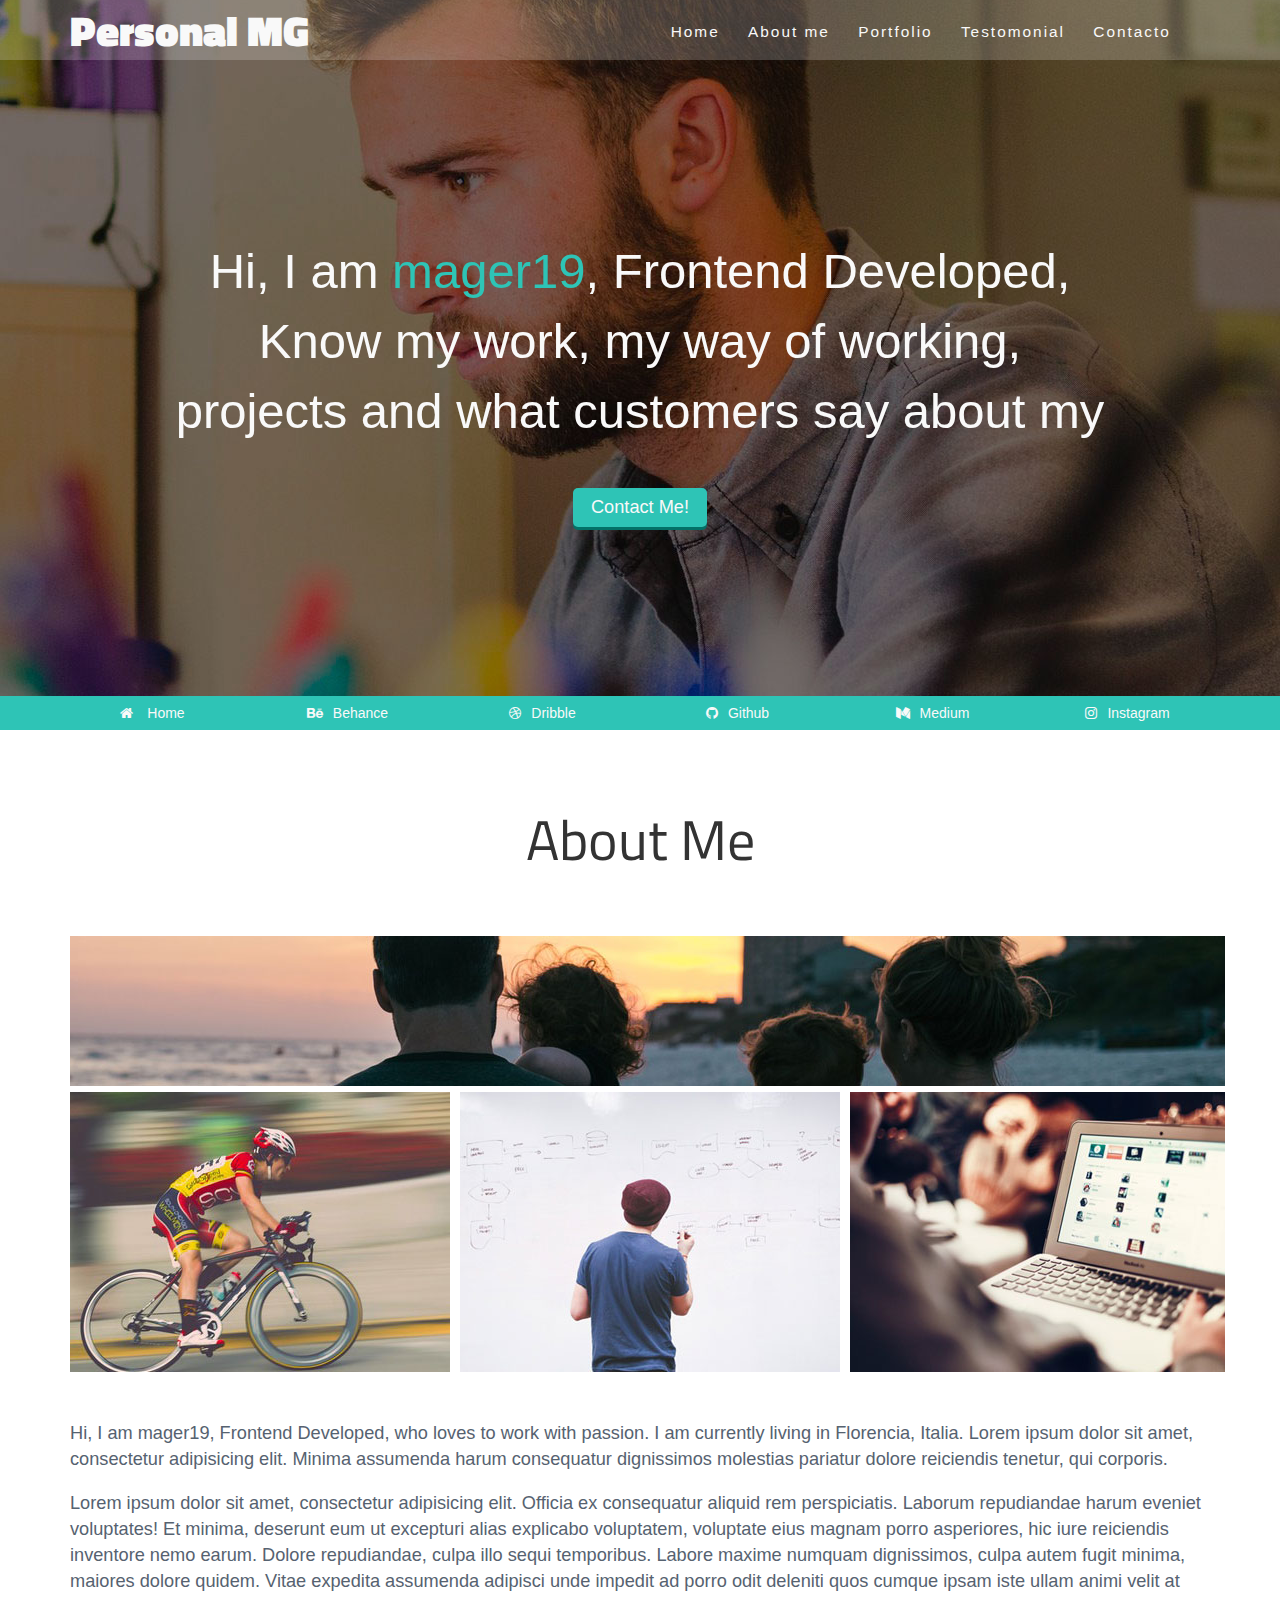
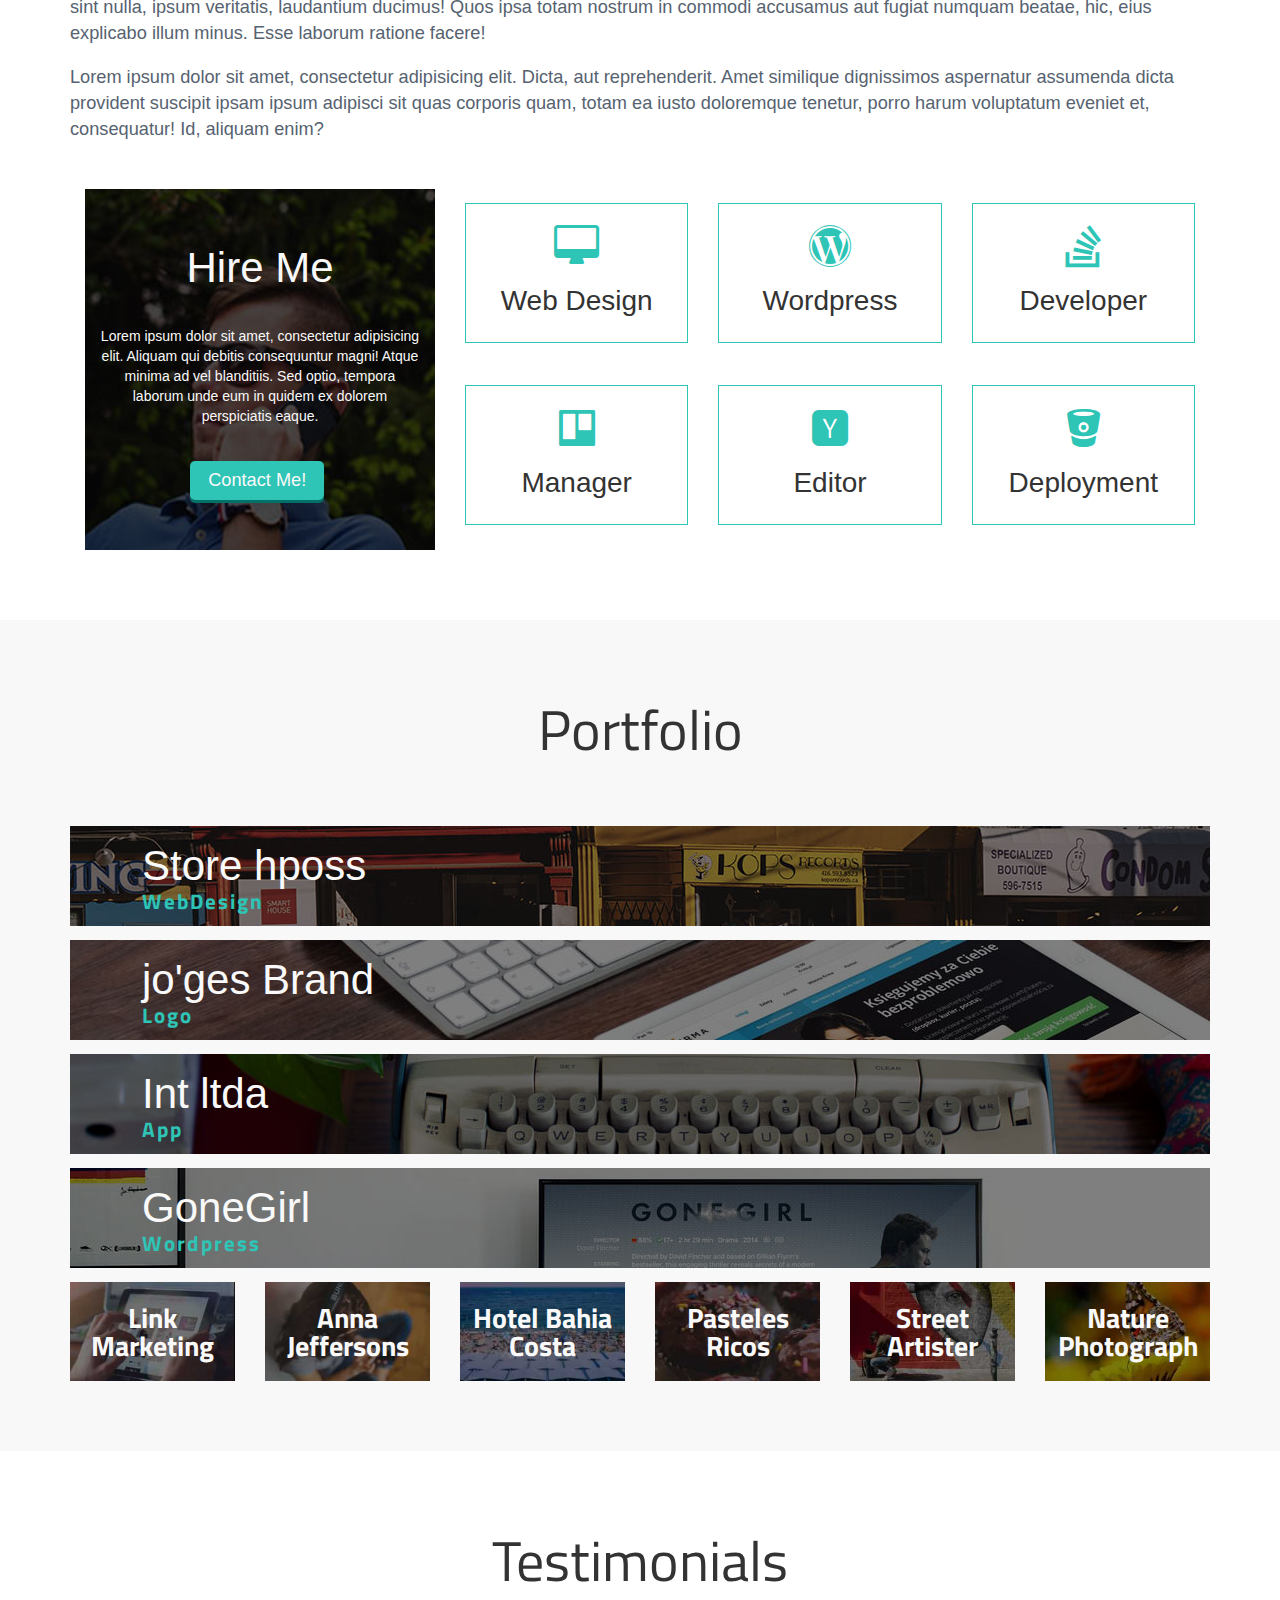
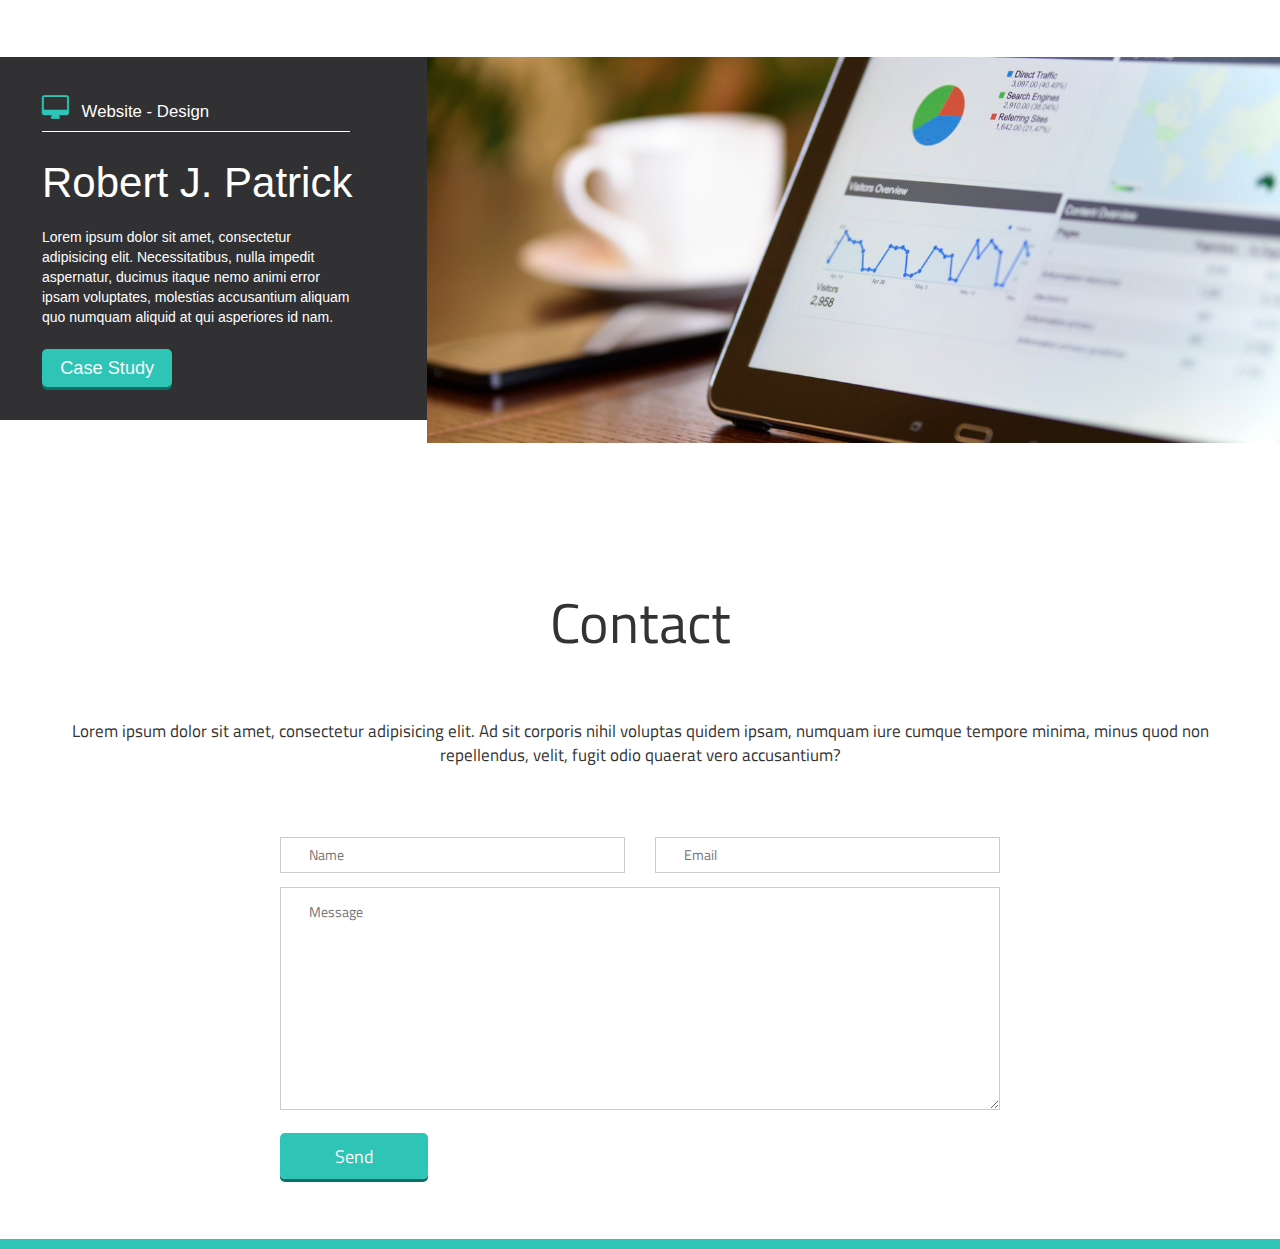
<file: index.html>
<!DOCTYPE html>
<html lang="en">
<head>
	<meta http-equiv="Content-Type" content="text/html;charset=UTF-8">
	<title>Personal MG</title>
	<link rel="stylesheet" href="css/reset.css">
	<link rel="stylesheet" href="css/style.css">
	<link rel="stylesheet" href="css/bootstrap.css">
	<link rel="stylesheet" href="css/font-awesome.css">
	<link rel="stylesheet" type="text/css" href="css/slick.css"/>

</head>
<body>
<!-- Header -->
<header>
	<!-- Nav -->
	<nav>
		<div class="container">
			<div class="row">
				<div class="col-md-6 col-sm-12 col-xs-12">
					<h1>Personal MG</h1>
				</div>
				<div class="col-md-6 col-sm-12 hidden-xs">
					<ul>
						<li><a href="#">Home</a></li>
						<li><a href="#">About me</a></li>
						<li><a href="#">Portfolio</a></li>
						<li><a href="#">Testomonial</a></li>
						<li><a href="#">Contacto</a></li>
					</ul>
				</div>
			</div>
		</div>
	</nav>
	<!-- End Nav -->
	<div class="container">
		<div class="row">
			<div class="col-md-10 col-md-offset-1  header__contenido">
				<h2>Hi, I am <span>mager19</span>, Frontend Developed, Know my work, my way of working, projects and what customers say about my</h2>
				<a href="#" class="boton boton__header">Contact Me!</a>
			</div>
		</div>
	</div>
</header>
<!-- End Header-->

<!-- Stick  -->
<section id="social__stick">
	<div class="container">
		<div class="row">
			<div class="col-md-2 col-xs-2 social__stick__item">
				<a href="http://twitter.com/mager19" target="_blank">
					<i class="fa fa-home" aria-hidden="true"></i> <span>Home</span>
				</a>
			</div>

			<div class="col-md-2 col-xs-2 social__stick__item">
				<a href="#">
					<i class="fa fa-behance" aria-hidden="true"></i><span>Behance</span>
				</a>				
			</div>

			<div class="col-md-2 col-xs-2 social__stick__item">
				<a href="#">
					<i class="fa fa-dribbble" aria-hidden="true"></i><span>Dribble</span>
				</a>				
			</div>

			<div class="col-md-2 col-xs-2 social__stick__item">
				<a href="#">
					<i class="fa fa-github" aria-hidden="true"></i><span>Github</span>
				</a>				
			</div>

			<div class="col-md-2 col-xs-2 social__stick__item">
				<a href="#">
					<i class="fa fa-medium" aria-hidden="true"></i><span>Medium</span>
				</a>				
			</div>

			<div class="col-md-2 col-xs-2 social__stick__item">
				<a href="#">
					<i class="fa fa-instagram" aria-hidden="true"></i><span>Instagram</span>
				</a>				
			</div>
			
		</div>
	</div>
</section>
<!-- Stick End -->

<!-- About me  -->
<section class="contenedor" id="aboutme">
	<div class="container">
		<div class="row">
			<div class="col-md-12 aboutme__pictures">

				<h2 class="title">About Me</h2>

				<img src="img/aboutme-1.jpg" alt="aboutme">
				<div class="row">
					<div class="col-md-4 col-xs-4 collage">
						<img src="img/aboutme-2.jpg" alt="aboutme">
					</div>
					<div class="col-md-4 col-xs-4 collage">
						<img src="img/aboutme-3.jpg" alt="aboutme">
					</div>
					<div class="col-md-4 col-xs-4 collage">
						<img src="img/aboutme-4.jpg" alt="aboutme">
					</div>
				</div>
			</div>
			<div class="col-md-12">
				<p>Hi, I am <span>mager19</span>, Frontend Developed, who loves to work with passion. I am currently living in Florencia, Italia. Lorem ipsum dolor sit amet, consectetur adipisicing elit. Minima assumenda harum consequatur dignissimos molestias pariatur dolore reiciendis tenetur, qui corporis.</p>

				<p>Lorem ipsum dolor sit amet, consectetur adipisicing elit. Officia ex consequatur aliquid rem perspiciatis. Laborum repudiandae harum eveniet voluptates! Et minima, deserunt eum ut excepturi alias explicabo voluptatem, voluptate eius magnam porro asperiores, hic iure reiciendis inventore nemo earum. Dolore repudiandae, culpa illo sequi temporibus. Labore maxime numquam dignissimos, culpa autem fugit minima, maiores dolore quidem. Vitae expedita assumenda adipisci unde impedit ad porro odit deleniti quos cumque ipsam iste ullam animi velit at sint nulla, ipsum veritatis, laudantium ducimus! Quos ipsa totam nostrum in commodi accusamus aut fugiat numquam beatae, hic, eius explicabo illum minus. Esse laborum ratione facere!</p>

				<p>Lorem ipsum dolor sit amet, consectetur adipisicing elit. Dicta, aut reprehenderit. Amet similique dignissimos aspernatur assumenda dicta provident suscipit ipsam ipsum adipisci sit quas corporis quam, totam ea iusto doloremque tenetur, porro harum voluptatum eveniet et, consequatur! Id, aliquam enim?</p>
			</div>

			<div class="col-md-12">
				<div class="col-md-4 ">
					<div class="contratame">
						<h3>Hire Me</h3>
						<p>Lorem ipsum dolor sit amet, consectetur adipisicing elit. Aliquam qui debitis consequuntur magni! Atque minima ad vel blanditiis. Sed optio, tempora laborum unde eum in quidem ex dolorem perspiciatis eaque.</p>
						<a href="#" class="boton boton__contactme">Contact Me!</a>
					</div>
				</div>

				<div class="col-md-8 col-xs-12">
					<div class="row">
						<div class="col-md-4 col-xs-6">
							<div class="aboutme__items">
								<i class="fa fa-desktop" aria-hidden="true"></i>
								<h3>Web Design</h3>
							</div>
						</div>

						<div class="col-md-4 col-xs-6">
							<div class="aboutme__items">
								<i class="fa fa-wordpress" aria-hidden="true"></i>
								<h3>Wordpress</h3>
							</div>
						</div>

						<div class="col-md-4 col-xs-6">
							<div class="aboutme__items">
								<i class="fa fa-stack-overflow" aria-hidden="true"></i>
								<h3>Developer</h3>
							</div>
						</div>

						<div class="col-md-4 col-xs-6">
							<div class="aboutme__items">
								<i class="fa fa-trello" aria-hidden="true"></i>
								<h3>Manager</h3>
							</div>
						</div>

						<div class="col-md-4 col-xs-6">
							<div class="aboutme__items">
								<i class="fa fa-hacker-news" aria-hidden="true"></i>
								<h3>Editor</h3>
							</div>
						</div>

						<div class="col-md-4 col-xs-6">
							<div class="aboutme__items">
								<i class="fa fa-bitbucket" aria-hidden="true"></i>
								<h3>Deployment</h3>
							</div>
						</div>
					</div>
				</div>
				
			</div>
		</div>
	</div>
</section>
<!-- About me End -->

<!-- Portfolio -->
<section class="contenedor" id="portfolio">
	<div class="container">
		<div class="row">
			<div class="col-md-12">
				<h2 class="title">Portfolio</h2>

				<div class="portfolio__item">
					<img src="img/items__portafolio/item1.jpg" alt="item">
					<div class="row">
						<div class="portfolio__item__contenido">
							<div class="col-md-4">
								<h3>Store hposs</h3>
								<h4>WebDesign</h4>
							</div>
							<div class="col-md-8">
								<p>Lorem ipsum dolor sit amet, consectetur adipisicing elit. Aut, aliquam tenetur neque iste, ratione dicta harum error reprehenderit, ipsam architecto quod fuga. Nihil esse eos architecto magnam, maiores recusandae eum.</p>
							</div>
						</div>
					</div>
				</div>

				<div class="portfolio__item">
					<img src="img/items__portafolio/item2.jpg" alt="item">
					<div class="row">
						<div class="portfolio__item__contenido">
							<div class="col-md-4">
								<h3>jo'ges Brand</h3>
								<h4>Logo</h4>
							</div>
							<div class="col-md-8">
								<p>Lorem ipsum dolor sit amet, consectetur adipisicing elit. Aut, aliquam tenetur neque iste, ratione dicta harum errreprehenderit, ipsam architecto quod fuga. Nihil esse eos architecto magnam, maiores recusandae eum.</p>
							</div>
						</div>
					</div>
				</div>

				<div class="portfolio__item">
					<img src="img/items__portafolio/item4.jpg" alt="item">
					<div class="row">
						<div class="portfolio__item__contenido">
							<div class="col-md-4">
								<h3>Int ltda</h3>
								<h4>App</h4>
							</div>
							<div class="col-md-8">
								<p>Lorem ipsum dolor sit amet, consectetur adipisicing elit. Aut, aliquam tenetur neque iste, ratione dicta harum errreprehenderit, ipsam architecto quod fuga. Nihil esse eos architecto magnam, maiores recusandae eum.</p>
							</div>
						</div>
					</div>
				</div>

				<div class="portfolio__item">
					<img src="img/items__portafolio/item3.jpg" alt="item">
					<div class="row">
						<div class="portfolio__item__contenido">
							<div class="col-md-4">
								<h3>GoneGirl</h3>
								<h4>Wordpress </h4>
							</div>
							<div class="col-md-8">
								<p>Lorem ipsum dolor sit amet, consectetur adipisicing elit. Aut, aliquam tenetur neque iste, ratione dicta harum errreprehenderit, ipsam architecto quod fuga. Nihil esse eos architecto magnam, maiores recusandae eum.</p>
							</div>
						</div>
					</div>
				</div>

				<div class="row">
					<div class="col-md-2 col-xs-6">
						<div class="portafolio__item--small">
							<img src="img/items__portafolio/item5.jpg" alt="item">
							<div class="portafolio__item--small__contenido">
								<h3>Link Marketing</h3>
							</div>
						</div>
					</div>
					
					<div class="col-md-2 col-xs-6">
						<div class="portafolio__item--small">
							<img src="img/items__portafolio/item6.jpg" alt="item">
							<div class="portafolio__item--small__contenido">
								<h3>Anna Jeffersons</h3>
							</div>
						</div>
					</div>

					<div class="col-md-2 col-xs-6">
						<div class="portafolio__item--small">
							<img src="img/items__portafolio/item7.jpg" alt="item">
							<div class="portafolio__item--small__contenido">
								<h3>Hotel Bahia Costa</h3>
							</div>
						</div>
					</div>
					
					<div class="col-md-2 col-xs-6">
						<div class="portafolio__item--small">
							<img src="img/items__portafolio/item8.jpg" alt="item">
							<div class="portafolio__item--small__contenido">
								<h3>Pasteles Ricos</h3>
							</div>
						</div>
					</div>

					<div class="col-md-2 col-xs-6">
						<div class="portafolio__item--small">
							<img src="img/items__portafolio/item9.jpg" alt="item">
							<div class="portafolio__item--small__contenido">
								<h3>Street Artister</h3>
							</div>
						</div>
					</div>
					
					<div class="col-md-2 col-xs-6">
						<div class="portafolio__item--small">
							<img src="img/items__portafolio/item10.jpg" alt="item">
							<div class="portafolio__item--small__contenido">
								<h3>Nature Photograph </h3>
							</div>
						</div>
					</div>

				</div>
			</div>
		</div>
	</div>
</section>
<!-- PortfolioEnd -->


<!-- Testimonial -->
<section class="contenedor" id="testimonial">
	<div class="container">
		<div class="row">
			<div class="col-md-12">
				<h2 class="title">Testimonials</h2>	
			</div>
		</div>
	</div>

	<div class="container-fluid sinpadding">
		<div class="your-class2">
			<!-- Item slide 1 -->
			<div>
				<div class="col-md-4  testimonial__left">
					<h4><i class="fa fa-desktop" aria-hidden="true"></i>Website - Design</h4>
					<h3>Robert J. Patrick</h3>
					<p>Lorem ipsum dolor sit amet, consectetur adipisicing elit. Necessitatibus, nulla impedit aspernatur, ducimus itaque nemo animi error ipsam voluptates, molestias accusantium aliquam quo numquam aliquid at qui asperiores id nam.</p>
					<a href="#" class="boton boton__testimonial">Case Study</a>
				</div>

				<div class="col-md-8 sinpadding testimonial__right">
					<img src="img/items__clients/testimonial1.jpg" alt="item">
				</div>
			</div>
			<!-- End Item Slide 1 -->
			<!-- Item slide 2 -->
			<div>
				<div class="col-md-4  testimonial__left">
					<h4><i class="fa fa-file-image-o" aria-hidden="true"></i>Branding</h4>
					<h3>Baby's Clothes</h3>
					<p>Lorem ipsum dolor sit amet, consectetur adipisicing elit. Necessitatibus, nulla impedit aspernatur, ducimus itaque nemo animi error ipsam voluptates, molestias accusantium aliquam quo numquam aliquid at qui asperiores id nam.</p>
					<a href="#" class="boton boton__testimonial">Case Study</a>
				</div>

				<div class="col-md-8 sinpadding testimonial__right">
					<img src="img/items__clients/testimonial2.jpg" alt="item">
				</div>
			</div>
			<!-- End Item Slide 2 -->
			<!-- Item slide 3 -->
			<div>
				<div class="col-md-4  testimonial__left">
					<h4><i class="fa fa-wordpress" aria-hidden="true"></i>Website Wordpress</h4>
					<h3>Elegante Bodas</h3>
					<p>Lorem ipsum dolor sit amet, consectetur adipisicing elit. Necessitatibus, nulla impedit aspernatur, ducimus itaque nemo animi error ipsam voluptates, molestias accusantium aliquam quo numquam aliquid at qui asperiores id nam.</p>
					<a href="#" class="boton boton__testimonial">Case Study</a>
				</div>

				<div class="col-md-8 sinpadding testimonial__right">
					<img src="img/items__clients/testimonial3.jpg" alt="item">
				</div>
			</div>
			<!-- End Item Slide 3 -->
		</div>
	</div>
</section>
<!-- End Testimonial -->

<!-- Footer -->
<footer class="contenedor" id="footer">
	<div class="container">
		<div class="row">
			<div class="col-md-12">
				<h2 class="title">Contact</h2>
				<p>Lorem ipsum dolor sit amet, consectetur adipisicing elit. Ad sit corporis nihil voluptas quidem ipsam, numquam iure cumque tempore minima, minus quod non repellendus, velit, fugit odio quaerat vero accusantium?</p>	

				<form action="#">
					<div class="row">
						<div class="col-md-offset-2 col-md-8">
							<div class="col-md-6">
								<input type="text" placeholder="Name">
							</div>

							<div class="col-md-6">
								<input type="email" placeholder="Email">
							</div>

							<div class="col-md-12">
								<textarea name="" id="" cols="30" rows="10" placeholder="Message"></textarea>

							</div>

							<div class="col-md-12">
								<a href="#" class="boton boton__footer">Send</a>
							</div>
						</div>
					</div>
				</form>

			</div>
		</div>
	</div>
</footer>
<!-- End Footer -->

<section id="detalle">
	
</section>

<script src="js/jquery.min.js" type="text/javascript"></script>
<script src="js/jquery-scrolltofixed.js" type="text/javascript"></script>
<script type="text/javascript" src="js/slick.min.js"></script>
<script>
    $(document).ready(function() {

        // Dock the header to the top of the window when scrolled past the banner.
        // This is the default behavior.

        $('#social__stick').scrollToFixed();
        $('.your-class2').slick({
        	  arrows:false,
			  infinite: true,
			  speed: 600,
			  slidesToShow: 1,
			  autoplay: false,
			  fade: true,
  			  cssEase: 'linear',
      	});


        // Dock the footer to the bottom of the page, but scroll up to reveal more
        // content if the page is scrolled far enough.

        $('.footer').scrollToFixed( {
            bottom: 0,
            limit: $('.footer').offset().top
        });


        // Dock each summary as it arrives just below the docked header, pushing the
        // previous summary up the page.

        var summaries = $('.summary');
        summaries.each(function(i) {
            var summary = $(summaries[i]);
            var next = summaries[i + 1];

            summary.scrollToFixed({
                marginTop: $('.header').outerHeight(true) + 10,
                limit: function() {
                    var limit = 0;
                    if (next) {
                        limit = $(next).offset().top - $(this).outerHeight(true) - 10;
                    } else {
                        limit = $('.footer').offset().top - $(this).outerHeight(true) - 10;
                    }
                    return limit;
                },
                zIndex: 999
            });
        });
    });
</script>
</body>
</html>
</file>
<file: css/style.css>
/*


*
*style.css
*
Template : Shu Personal Template 
Css 
Author: Mario Germán Reyes (@mager19)
Version: 1.0

*

*
* Credits
*

- Background header image: https://pexels.com
 
*/

@import 'https://fonts.googleapis.com/css?family=Hind|Titillium+Web';

body{
	font-family: 'Hind', sans-serif;
	font-size: 16px;
}

.contenedor{
	padding: 5em 0;
}

header{
	background-image: url("../img/header.jpg");
	background-position: center;
	color:#f9f9f9;
}

header h1{
	font-family: 'Titillium Web', sans-serif;
	font-size: 3em;
	font-weight: 800;
	margin: 0 auto;
}

nav{
	background-color: rgba(255,255,255,0.2);
}

nav ul li{
	display: inline-block;
	margin-left: 0.5em;	
	padding-top: 1.5em;
}

nav ul li a{
	border: 1px solid transparent;
	color:#f9f9f9;
	font-size: 1.1em;
	letter-spacing: 2px;
	padding: 0.5em;
	-webkit-transition: all linear .2s;
    -moz-transition: all linear .2s;
    -o-transition: all linear .2s;
    transition: all linear .2s;
}

nav ul li a:hover{
	border: 1px solid #f9f9f9;
	padding: 0.5em ;
	color:#f9f9f9;
	text-decoration: none;
}

.header__contenido{
	text-align: center;
	padding: 15% 0;
}

.header__contenido h2{
	font-size: 3.5em;
	margin-bottom: 1em;
}

.header__contenido h2 span{
	color:#2EC4B6;
}

.boton{
	border-radius: 5px;
	padding: 0.5em 1em;
	font-size: 1.3em;	
}

.boton__header{
	background-color: #2EC4B6;
	box-shadow: 0px 3px 0px #037167;
	color:#f9f9f9;
	-webkit-transition: all linear .5s;
    -moz-transition: all linear .5s;
    -o-transition: all linear .5s;
    transition: all linear .5s;
}

.boton__header:hover{
	background-color: #037167;
	box-shadow: 0px 3px 0px #037167;
	color:#f9f9f9;
	text-decoration: none;
}

/*social stick*/

#social__stick{
	background-color: #2ec4b6;

}

.social__stick__item{
	padding: 0.5em 0;
	text-align: center;
}



.social__stick__item:hover {
	background-color: #037167;
}

.social__stick__item a{
	color: #f9f9f9;
}

.social__stick__item a i{
	margin-right: 10px;
}

.social__stick__item a:hover {
	color: #f9f9f9;
	text-decoration: none;
}

/*About me*/

.title{
	font-size: 4em;
	font-family: 'Titillium Web', sans-serif;
	padding: 0 0 1em 0;
	text-align: center;
}

.aboutme__pictures{
	overflow: hidden;
}

.collage {
	padding: 6px 2px;
	margin-bottom: 3em;
}

.contratame{
	background-image: url("../img/contactame.jpg");
	background-size: cover;
	background-position: top;
	padding: 2em 0 4em 0;
	margin-top: 2em;
}

.contratame h3{
	color:#f9f9f9;
	font-size: 3em;
	padding-top: 0.5em;
	text-align: center;
}

.contratame p{
	color:#f9f9f9!important;
	font-size: 1em!important;
	padding: 2em 1em;
	text-align: center;

}

.boton__contactme{
	background-color: #2EC4B6;
	box-shadow: 0px 3px 0px #037167;
	color:#f9f9f9;
	margin-bottom: 2em;
	-webkit-transition: all linear .5s;
    -moz-transition: all linear .5s;
    -o-transition: all linear .5s;
    transition: all linear .5s;
    margin-left: 30%;
    text-align: center;
}

.boton__contactme:hover{
	background-color: #037167;
	box-shadow: 0px 3px 0px #037167;
	color:#f9f9f9;
	text-decoration: none;
}


#aboutme p{
	color:#566270;
	font-size: 1.3em;
	margin-bottom: 1em;
}

.aboutme__items{
	border:1px solid #2EC4B6;
	margin-top: 3em;
	padding: 1.5em;
	margin-top: 3em;
	
	text-align: center;
}

.aboutme__items i{
	font-size: 3em;
	color:#2ec4b6;
}

.aboutme__items h3{
	
	font-size: 2em;
	margin-top: 0.5em;

}

.aboutme__items p{
	font-size: 1em!important;
	line-height: 1.5em;
	margin-top: 1em;
}

/*Portfolio*/

#portfolio{
	background-color: #f8f8f8;

}

.portfolio__item{
	 
	overflow: hidden;
	margin-bottom: 1em;
	position: relative;
}

.portfolio__item:hover img{
	cursor: pointer;
	transform: scale(1.4);
}

.portfolio__item img{
		-webkit-transition: all linear .4s;
    -moz-transition: all linear .4s;
    -o-transition: all linear .4s;
    transition: all linear .4s;
}

.portfolio__item div{
	color:#f9f9f9;

}

.portfolio__item h3{
	font-size: 3em;
	margin-top: 5px;
}

.portfolio__item h4{
	color:#2EC4B6;
	font-size: 1.5em;
	font-weight: 700;
	font-family: 'Titillium Web', sans-serif;
	letter-spacing: 2px;
	margin-top: -10px;
	
}

 .portfolio__item__contenido{
 	cursor: pointer;
 	position: absolute;
 	top:5%;
 	left: 5%;
}

.portfolio__item__contenido p{
	margin-top: 1em;
	opacity: 0;
	width: 90%;

	-webkit-transition: all linear .2s;
    -moz-transition: all linear .2s;
    -o-transition: all linear .2s;
    transition: all linear .2s;
}

.portfolio__item__contenido:hover p{
	opacity: 1;
}

.portfolio__item--small{
	cursor: pointer;
	margin-bottom: 1em;
	overflow: hidden;
	position: relative;
}


.portafolio__item--small img{
	border:none;
    padding:0;
    margin:0;
    width:100%;
    height:auto;
    -webkit-transition: all linear .4s;
    -moz-transition: all linear .4s;
    -o-transition: all linear .4s;
    transition: all linear .4s;
}

.portafolio__item--small:hover img{
	cursor: pointer;
	opacity: 0.8;

}

.portafolio__item--small__contenido{
 
 	position: absolute;
 	top:23%;
 	left: 10%;
 	width: 80%;
}

.portafolio__item--small__contenido h3{
	color:#f9f9f9;
	font-weight: 700;
	font-family: 'Titillium Web', sans-serif;
	font-size:2em;
	line-height: 1em;
	text-align: center;
}


/*Testimonial*/


.testimonial__left{
	background-color: #313133;
	color:#fff;
	padding: 11.1em 3em!important;

}

.sinpadding{
	padding: 0!important;
}

.testimonial__left h4{
	border-bottom:1px solid #fff;
	font-size: 1.2em;
	padding-bottom: 0.45em;
	width: 90%;
}
.testimonial__left h4 i{
	color:#2EC4B6;	
	font-size: 1.5em;
	margin-right: 0.5em;
}

.testimonial__left h3{

	font-size: 3em;
	margin-top: 0.5em;
}

.testimonial__left p{
	margin-top: 1em;
	margin-bottom: 2em;
	width: 90%;
}

.boton__testimonial{
	background-color: #2EC4B6;
	box-shadow: 0px 3px 0px #037167;
	color:#f9f9f9;
	margin-bottom: 2em;
	-webkit-transition: all linear .5s;
    -moz-transition: all linear .5s;
    -o-transition: all linear .5s;
    transition: all linear .5s;
    text-align: left;
    margin-top: 1em;
}

.boton__testimonial:hover{
	background-color: #037167;
	box-shadow: 0px 3px 0px #037167;
	color:#f9f9f9;
	text-decoration: none;
}

.testimonial__right img{
	width: 100%;
	
}


/*footer*/

#footer p {
	font-family: 'Titillium Web', sans-serif;
	font-size: 1.2em;
	text-align: center;
}

#footer form{
	font-family: 'Titillium Web', sans-serif;
	padding-top: 5em;
}

#footer input, #footer textarea{
	border:1px solid #ccc;
	padding: 0.5em 2em;
	width: 100%;
}

#footer textarea{
	margin-top: 1em;
	margin-bottom: 2em;
	padding-top:1em;
}

 .boton__footer {
    background-color: #2EC4B6;
    box-shadow: 0px 3px 0px #037167;
    color: #f9f9f9;
    padding: 0.5em 3em;
    margin-bottom: 2em;
    -webkit-transition: all linear .5s;
    -moz-transition: all linear .5s;
    -o-transition: all linear .5s;
    transition: all linear .5s;
    text-align: left;
    margin-top: 10em;

}

.boton__footer:hover{
	background-color: #037167;
	box-shadow: 0px 3px 0px #037167;
	color:#f9f9f9;
	text-decoration: none;
}


#detalle{
  	background-color: #2EC4B6;
	height: 10px;
}

/* Media Queries */

@media screen and (max-width:1366px) {

	.testimonial__left {
    	padding: 4.25em 3em!important;
	}

}

@media screen and (max-width:1280px) {

	.testimonial__left {
    	padding: 2.8em 3em!important;
	}

}

@media screen and (max-width:1024px) {

	nav ul li a {
	    font-size: 0.9em;
	    padding: 0.4em;
	}

	.aboutme__items {
        margin-top: 4.5em;
	}

	.aboutme__items h3 {
    	font-size: 1.6em;
    }

    .testimonial__left h3 {
    	font-size: 2em;
    }

    .testimonial__left p {
    	font-size: 0.9em;
    	width: 100%;
	}

	.testimonial__left {
    	padding: 1.98em 3em!important;
	}



}

@media screen and (max-width:768px) {
	.boton__contactme {
 	   margin-left: 40%;
 	 }

 	 .testimonial__left {
    	padding: 5em 3em!important;
	}

	header{
		text-align: center;
	}
}

@media screen and (max-width:480px) {
	.boton__contactme {
	    margin-left: 32%!important;
	}

	.header__contenido h2 {
    	font-size: 1.5em;
	}

	.social__stick__item a{
		text-align: center;
	}

	.social__stick__item a span{
		display: none;
	}

	#aboutme img{
		width: 100%;
	}

	.aboutme__items h3 {
    	font-size: 1.3em;
	}

	.aboutme__items {
    	margin-top: 2.5em;
	}

	.portafolio__item--small{
		margin-bottom: 0.5em;
	}

	#footer input, #footer textarea {
   	    margin-bottom: 1em;
	}

	#footer textarea {
   	    margin-top: 0em;
	}
	   

}
</file>
